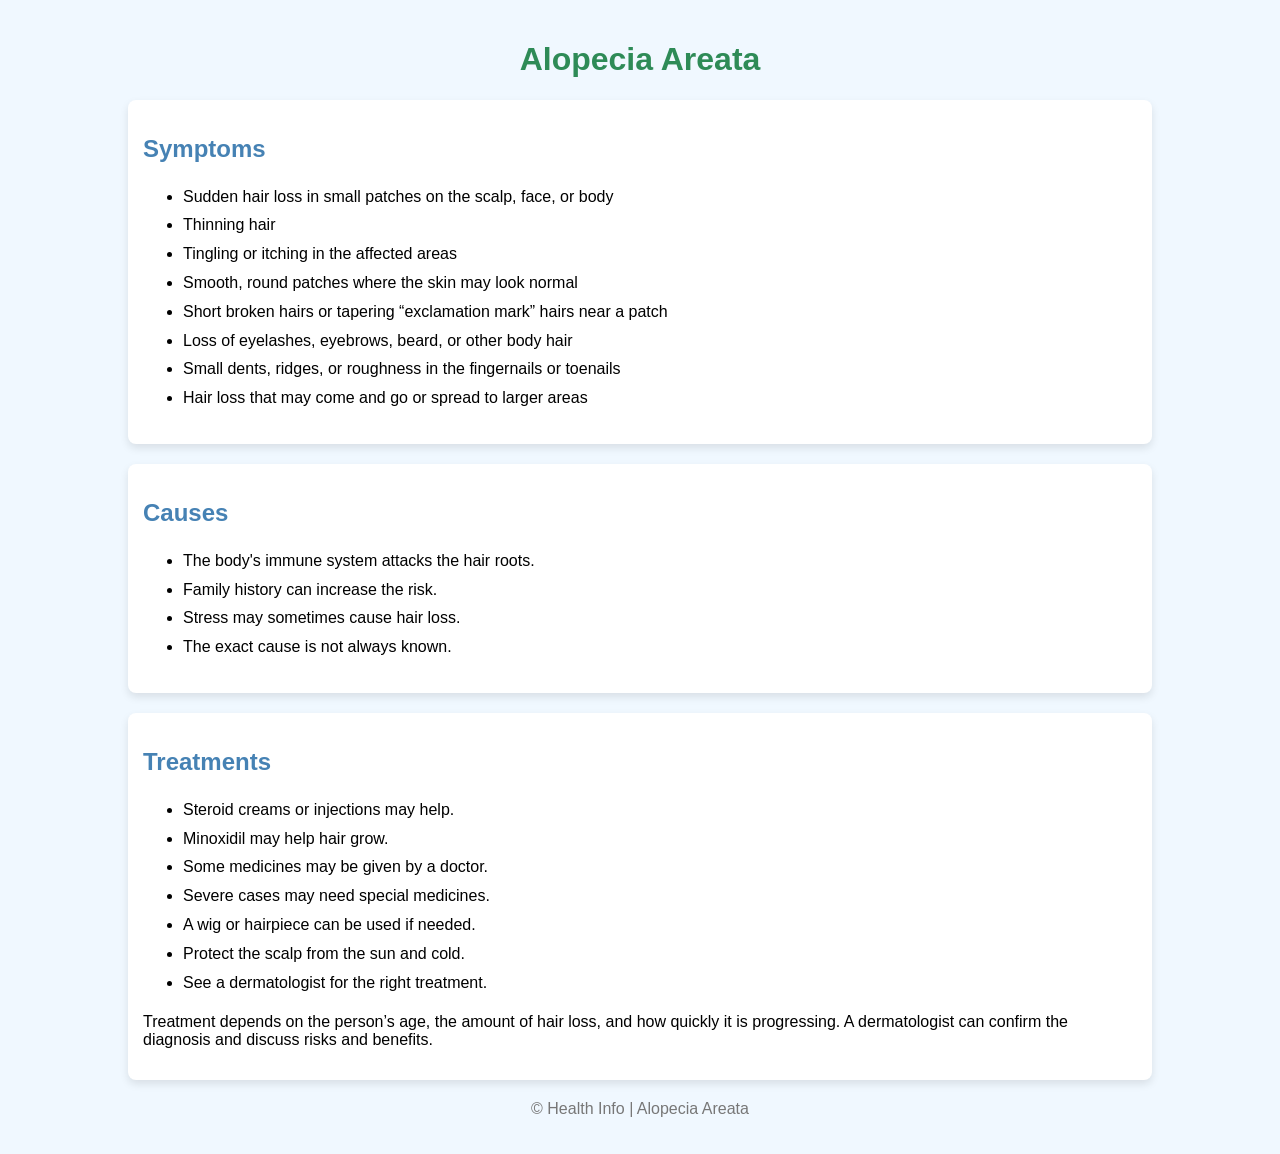
<file: templates/Alopecia.html>
<!DOCTYPE html>
<html lang="en">
<head>
    <meta charset="UTF-8">
    <meta name="viewport" content="width=device-width, initial-scale=1.0">
    <title>Alopecia Areata</title>
    <style>
        body {
            font-family: Arial, sans-serif;
            background-color: #f0f8ff;
            margin: 0;
            padding: 0;
        }
        .container {
            width: 80%;
            margin: auto;
            padding: 20px;
        }
        h1 {
            color: #2e8b57;
            text-align: center;
        }
        .section {
            background-color: #ffffff;
            padding: 15px;
            margin-bottom: 20px;
            border-radius: 8px;
            box-shadow: 0 4px 8px rgba(0, 0, 0, 0.1);
        }
        h2 {
            color: #4682b4;
        }
        ul {
            line-height: 1.8;
        }
        .footer {
            text-align: center;
            margin-top: 20px;
            color: #777;
        }
    </style>
</head>
<body>

    <div class="container">
        <h1>Alopecia Areata</h1>

        <div class="section">
            <h2>Symptoms</h2>
            <ul>
                <li>Sudden hair loss in small patches on the scalp, face, or body</li>
                <li>Thinning hair</li>
                <li>Tingling or itching in the affected areas</li>
                <li>Smooth, round patches where the skin may look normal</li>
                <li>Short broken hairs or tapering “exclamation mark” hairs near a patch</li>
                <li>Loss of eyelashes, eyebrows, beard, or other body hair</li>
                <li>Small dents, ridges, or roughness in the fingernails or toenails</li>
                <li>Hair loss that may come and go or spread to larger areas</li>
            </ul>
        </div>
<div class="section">
    <h2>Causes</h2>
     <ul>
        <li>The body's immune system attacks the hair roots.</li>
        <li>Family history can increase the risk.</li>
        <li>Stress may sometimes cause hair loss.</li>
        <li>The exact cause is not always known.</li>
    </ul>
</div>
        <div class="section">
            <h2>Treatments</h2>
            <ul>
                <li>Steroid creams or injections may help.</li>
        <li>Minoxidil may help hair grow.</li>
        <li>Some medicines may be given by a doctor.</li>
        <li>Severe cases may need special medicines.</li>
        <li>A wig or hairpiece can be used if needed.</li>
        <li>Protect the scalp from the sun and cold.</li>
        <li>See a dermatologist for the right treatment.</li>
                </ul>
            <p>Treatment depends on the person’s age, the amount of hair loss, and how quickly it is progressing. A dermatologist can confirm the diagnosis and discuss risks and benefits.</p>
        </div>

        <div class="footer">
            <p>© Health Info | Alopecia Areata</p>
        </div>
    </div>

</body>
</html>
</file>
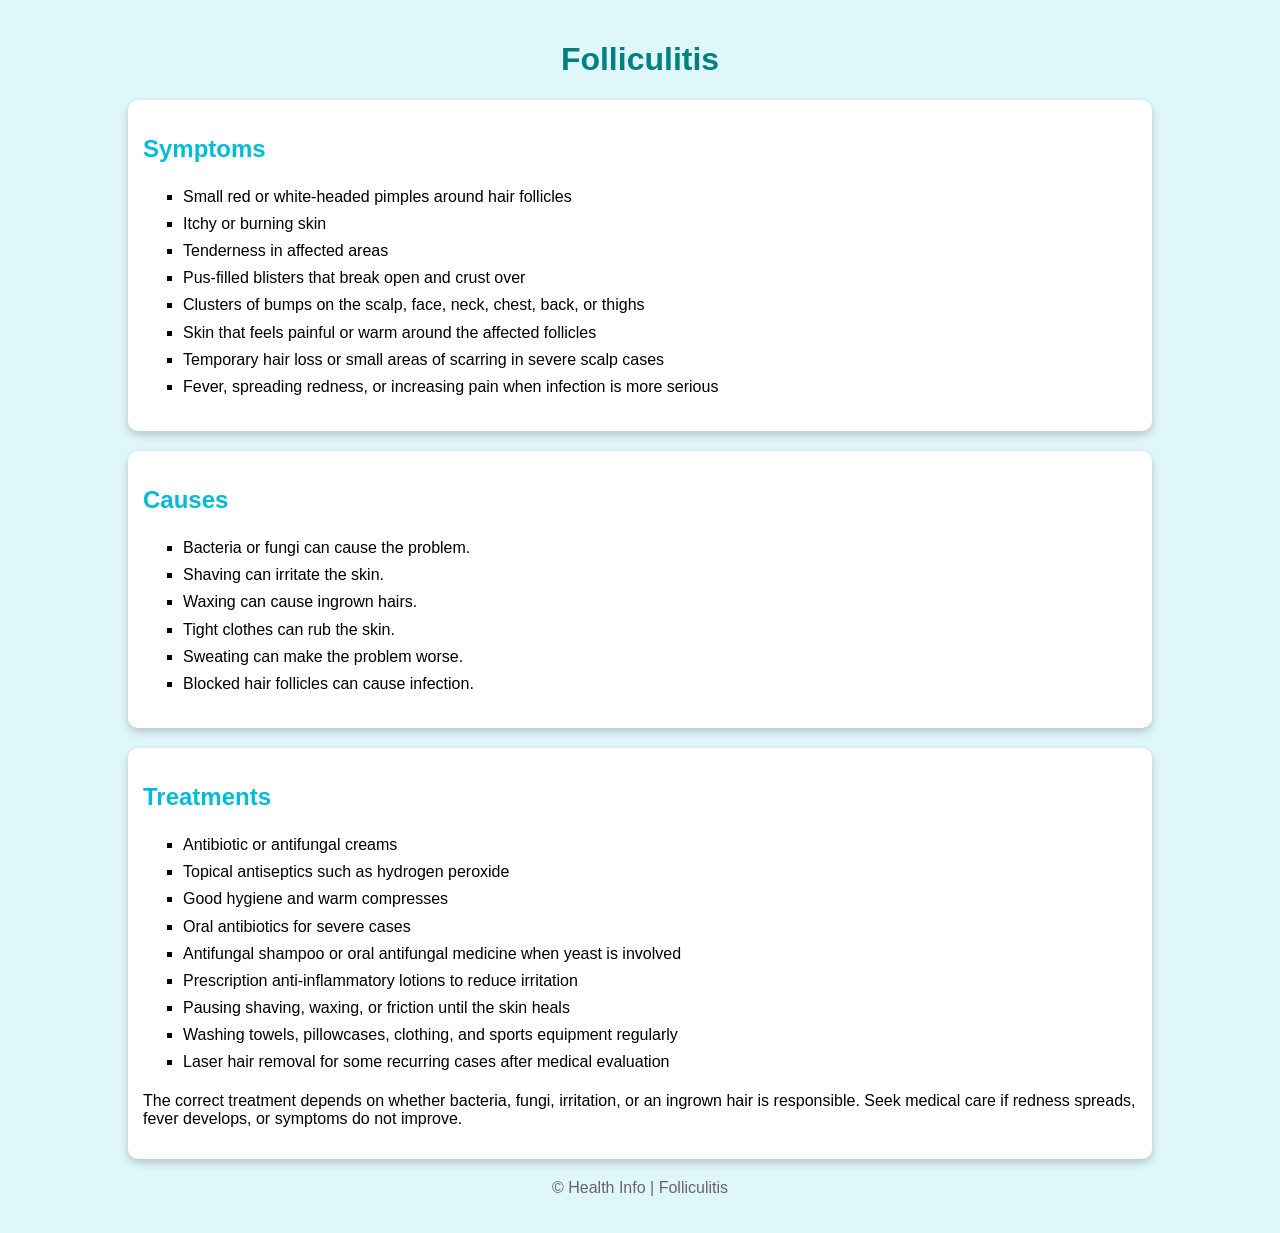
<file: templates/Folliculitis.html>
<!DOCTYPE html>
<html lang="en">
<head>
    <meta charset="UTF-8">
    <meta name="viewport" content="width=device-width, initial-scale=1.0">
    <title>Folliculitis</title>
    <style>
        body {
            font-family: 'Segoe UI', Tahoma, Geneva, Verdana, sans-serif;
            background-color: #e0f7fa;
            margin: 0;
            padding: 0;
        }
        .container {
            width: 80%;
            margin: auto;
            padding: 20px;
        }
        h1 {
            color: #008080;
            text-align: center;
        }
        .section {
            background-color: #ffffff;
            padding: 15px;
            margin-bottom: 20px;
            border-radius: 10px;
            box-shadow: 0 4px 8px rgba(0, 0, 0, 0.2);
        }
        h2 {
            color: #00bcd4;
        }
        ul {
            list-style-type: square;
            line-height: 1.7;
        }
        .footer {
            text-align: center;
            margin-top: 20px;
            color: #666;
        }
    </style>
</head>
<body>

    <div class="container">
        <h1>Folliculitis</h1>

        <div class="section">
            <h2>Symptoms</h2>
            <ul>
                <li>Small red or white-headed pimples around hair follicles</li>
                <li>Itchy or burning skin</li>
                <li>Tenderness in affected areas</li>
                <li>Pus-filled blisters that break open and crust over</li>
                <li>Clusters of bumps on the scalp, face, neck, chest, back, or thighs</li>
                <li>Skin that feels painful or warm around the affected follicles</li>
                <li>Temporary hair loss or small areas of scarring in severe scalp cases</li>
                <li>Fever, spreading redness, or increasing pain when infection is more serious</li>
            </ul>
        </div>

        <div class="section">
            <h2>Causes</h2>
            <ul>
                <li>Bacteria or fungi can cause the problem.</li>
                <li>Shaving can irritate the skin.</li>
                <li>Waxing can cause ingrown hairs.</li>
                <li>Tight clothes can rub the skin.</li>
                <li>Sweating can make the problem worse.</li>
                <li>Blocked hair follicles can cause infection.</li>
            </ul>
        </div>
        <div class="section">
            <h2>Treatments</h2>
            <ul>
                <li>Antibiotic or antifungal creams</li>
                <li>Topical antiseptics such as hydrogen peroxide</li>
                <li>Good hygiene and warm compresses</li>
                <li>Oral antibiotics for severe cases</li>
                <li>Antifungal shampoo or oral antifungal medicine when yeast is involved</li>
                <li>Prescription anti-inflammatory lotions to reduce irritation</li>
                <li>Pausing shaving, waxing, or friction until the skin heals</li>
                <li>Washing towels, pillowcases, clothing, and sports equipment regularly</li>
                <li>Laser hair removal for some recurring cases after medical evaluation</li>
            </ul>
            <p>The correct treatment depends on whether bacteria, fungi, irritation, or an ingrown hair is responsible. Seek medical care if redness spreads, fever develops, or symptoms do not improve.</p>
        </div>

        <div class="footer">
            <p>© Health Info | Folliculitis</p>
        </div>
    </div>

</body>
</html>
</file>
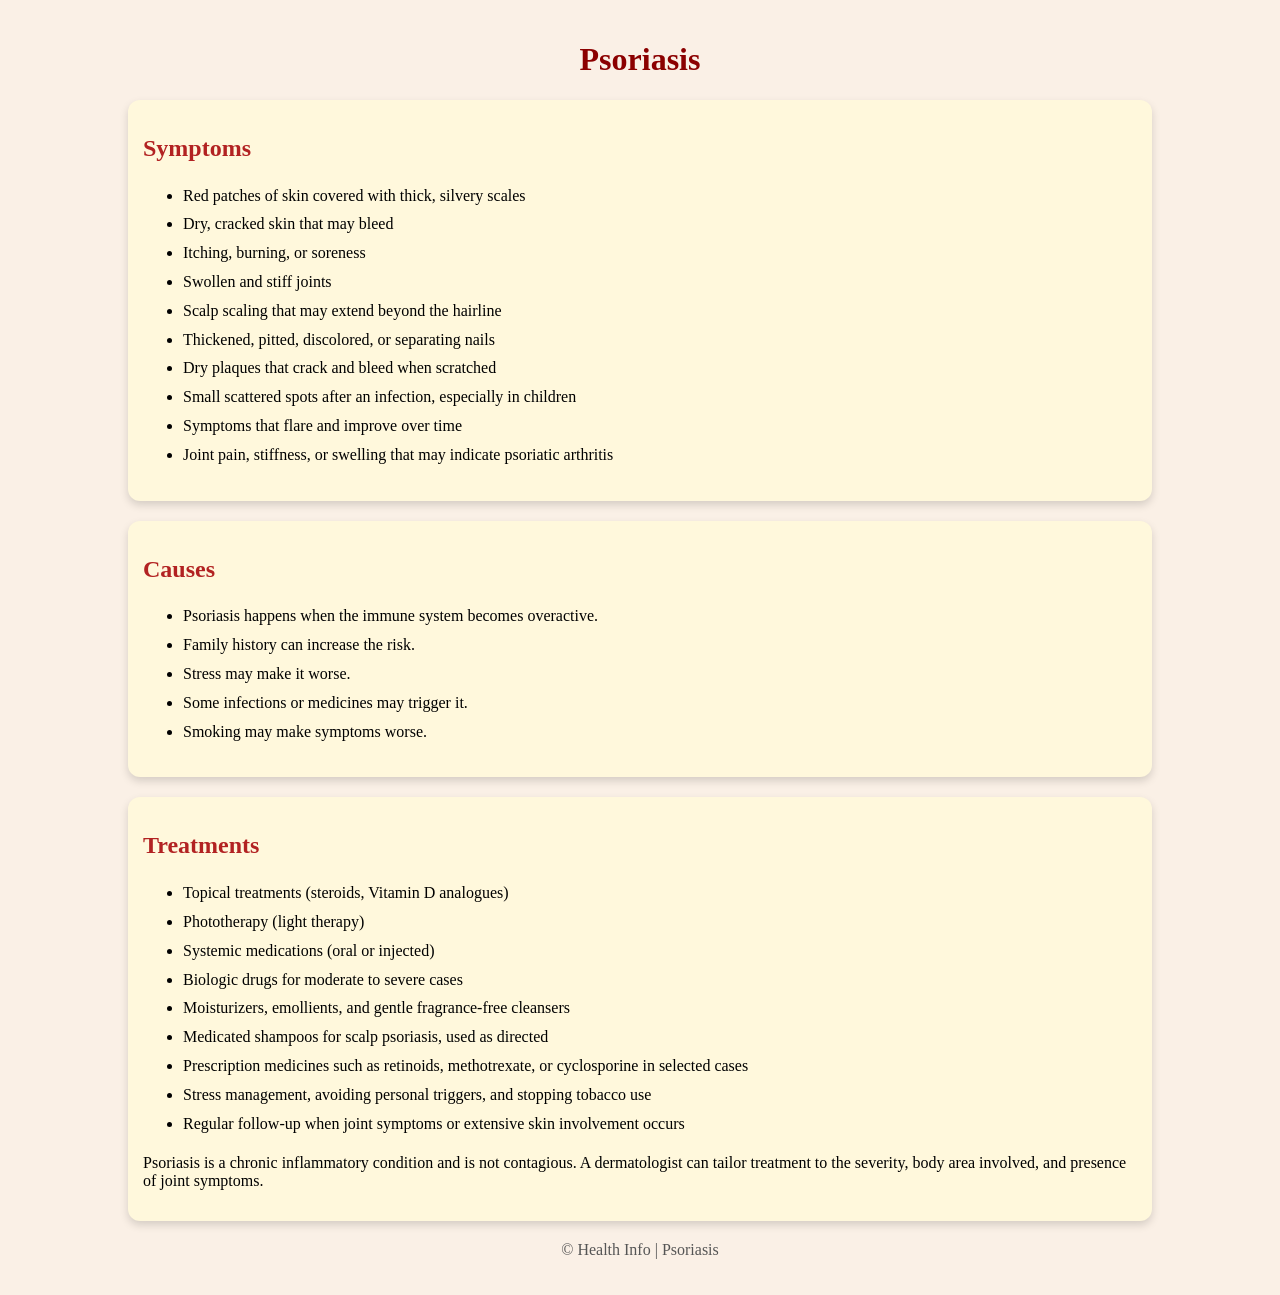
<file: templates/Psoriasis.html>
<!DOCTYPE html>
<html lang="en">
<head>
    <meta charset="UTF-8">
    <meta name="viewport" content="width=device-width, initial-scale=1.0">
    <title>Psoriasis</title>
    <style>
        body {
            font-family: Georgia, serif;
            background-color: #faf0e6;
            margin: 0;
            padding: 0;
        }
        .container {
            width: 80%;
            margin: auto;
            padding: 20px;
        }
        h1 {
            color: #8b0000;
            text-align: center;
        }
        .section {
            background-color: #fff8dc;
            padding: 15px;
            margin-bottom: 20px;
            border-radius: 12px;
            box-shadow: 0 4px 8px rgba(0, 0, 0, 0.15);
        }
        h2 {
            color: #b22222;
        }
        ul {
            list-style-type: disc;
            line-height: 1.8;
        }
        .footer {
            text-align: center;
            margin-top: 20px;
            color: #555;
        }
    </style>
</head>
<body>

    <div class="container">
        <h1>Psoriasis</h1>

        <div class="section">
            <h2>Symptoms</h2>
            <ul>
                <li>Red patches of skin covered with thick, silvery scales</li>
                <li>Dry, cracked skin that may bleed</li>
                <li>Itching, burning, or soreness</li>
                <li>Swollen and stiff joints</li>
                <li>Scalp scaling that may extend beyond the hairline</li>
                <li>Thickened, pitted, discolored, or separating nails</li>
                <li>Dry plaques that crack and bleed when scratched</li>
                <li>Small scattered spots after an infection, especially in children</li>
                <li>Symptoms that flare and improve over time</li>
                <li>Joint pain, stiffness, or swelling that may indicate psoriatic arthritis</li>
            </ul>
        </div>
<div class="section">
    <h2>Causes</h2>
     <ul>
        <li>Psoriasis happens when the immune system becomes overactive.</li>
        <li>Family history can increase the risk.</li>
        <li>Stress may make it worse.</li>
        <li>Some infections or medicines may trigger it.</li>
        <li>Smoking may make symptoms worse.</li>
    </ul>
</div>
        <div class="section">
            <h2>Treatments</h2>
            <ul>
                <li>Topical treatments (steroids, Vitamin D analogues)</li>
                <li>Phototherapy (light therapy)</li>
                <li>Systemic medications (oral or injected)</li>
                <li>Biologic drugs for moderate to severe cases</li>
                <li>Moisturizers, emollients, and gentle fragrance-free cleansers</li>
                <li>Medicated shampoos for scalp psoriasis, used as directed</li>
                <li>Prescription medicines such as retinoids, methotrexate, or cyclosporine in selected cases</li>
                <li>Stress management, avoiding personal triggers, and stopping tobacco use</li>
                <li>Regular follow-up when joint symptoms or extensive skin involvement occurs</li>
            </ul>
            <p>Psoriasis is a chronic inflammatory condition and is not contagious. A dermatologist can tailor treatment to the severity, body area involved, and presence of joint symptoms.</p>
        </div>

        <div class="footer">
            <p>©  Health Info | Psoriasis</p>
        </div>
    </div>

</body>
</html>
</file>
